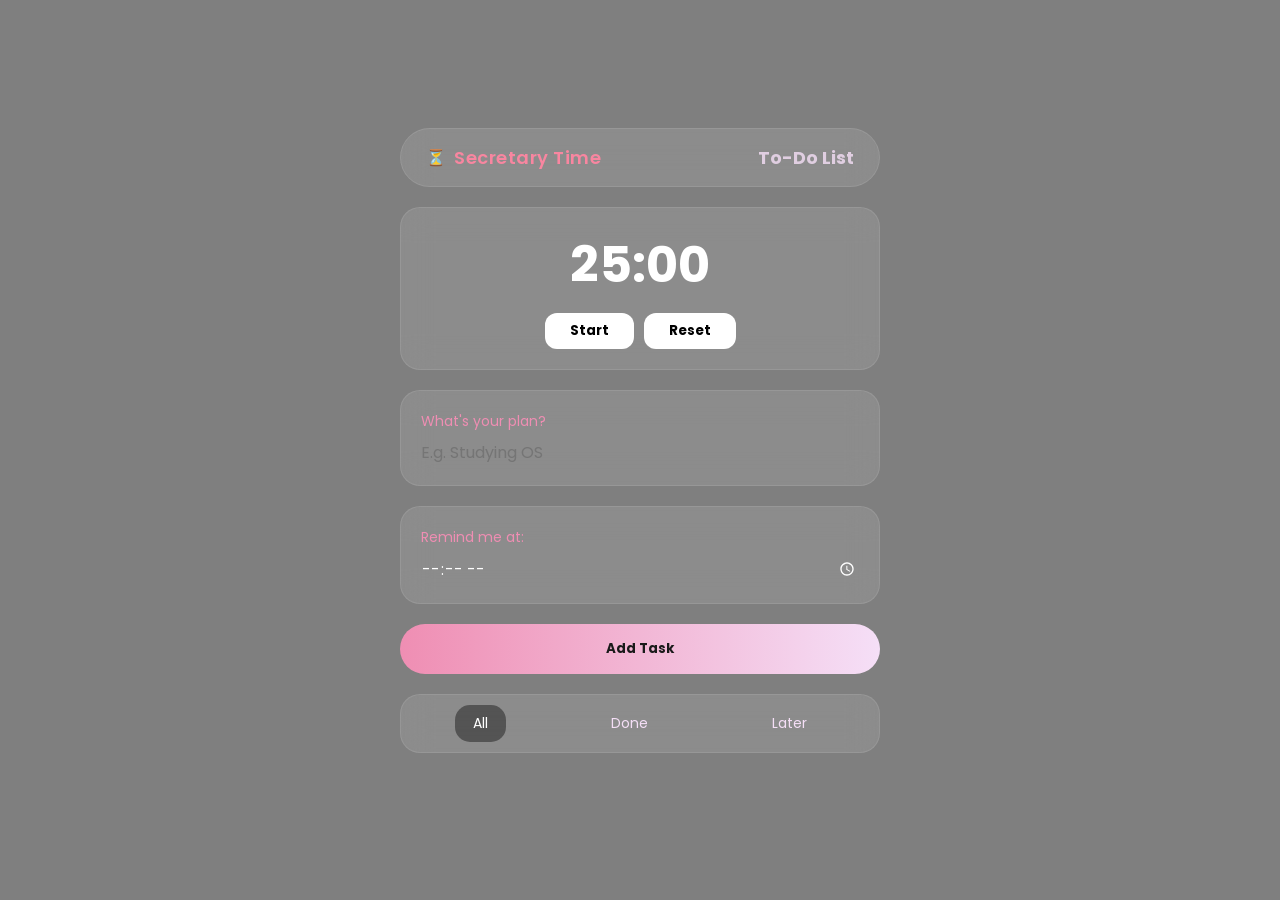
<file: index.html>
<!DOCTYPE html>
<html lang="en">
<head>
    <meta charset="UTF-8">
    <meta name="viewport" content="width=device-width, initial-scale=1.0">
    <title>Secretary Time - Productivity Hub</title>
    <link rel="stylesheet" href="todolist.css">
    <link href="https://fonts.googleapis.com/css2?family=Poppins:wght@300;400;600&display=swap" rel="stylesheet">
</head>
<body>
    <main class="todo-app">
        <div class="header-glass">
            <div class="logo-area">
                <span class="logo-icon">⏳</span>
                <span class="logo-text">Secretary Time</span>
            </div>
            <h2>To-Do List</h2>
        </div>

        <div class="pomodoro-glass" id="pomo-container">
            <div id="timer">25:00</div>
            <div class="pomo-controls">
                <button id="start-pomo">Start</button>
                <button id="reset-pomo">Reset</button>
            </div>
        </div>

        <div class="input-group">
            <label>What's your plan?</label>
            <input type="text" id="task" placeholder="E.g. Studying OS">
        </div>

        <div class="input-group">
            <label>Remind me at:</label>
            <input type="time" id="alarm">
        </div>

        <button id="add-btn">Add Task</button>

        <div class="filter-glass">
            <span class="filter-btn active" data-filter="all">All</span>
            <span class="filter-btn" data-filter="complete">Done</span>
            <span class="filter-btn" data-filter="later">Later</span>
        </div>

        <ul id="list-container"></ul>
    </main>

    <script src="script.js"></script>
</body>
</html>
</file>
<file: todolist.css>
* {
    margin: 0; padding: 0; box-sizing: border-box;
    font-family: 'Poppins', sans-serif;
}

body {
    width: 100%; min-height: 100vh;
    background-image: linear-gradient(rgba(0,0,0,0.5), rgba(0,0,0,0.5)), 
                      url('https://i.pinimg.com/originals/f1/14/1e/f1141edf46b06052939f8fa1c890feb6.gif');
    background-size: cover;
    background-position: center;
    background-attachment: fixed;
    display: flex;
    justify-content: center;
    align-items: center;
    padding: 20px;
}

.todo-app { width: 100%; max-width: 480px; }

/* تأثير الزجاج العام */
.header-glass, .pomodoro-glass, .input-group, .filter-glass, #list-container li {
    background: rgba(255, 255, 255, 0.1);
    backdrop-filter: blur(15px);
    -webkit-backdrop-filter: blur(15px);
    border: 1px solid rgba(255, 255, 255, 0.1);
    border-radius: 20px;
    padding: 20px;
    margin-bottom: 20px;
    color: #f5dff7;
}

/* تنسيق الهيدر واللوجو */
.header-glass {
    display: flex;
    justify-content: space-between;
    align-items: center;
    padding: 15px 25px;
    border-radius: 50px;
}

.logo-area {
    display: flex;
    align-items: center;
    gap: 8px;
}

.logo-text {
    font-size: 18px;
    font-weight: 600;
    color: #f886a0;
    letter-spacing: 0.5px;
}

.header-glass h2 { font-size: 18px; opacity: 0.8; }

/* الـ Pomodoro */
#timer { font-size: 50px; text-align: center; font-weight: bold; margin-bottom: 10px; color: #fff; }
.pomo-controls { display: flex; justify-content: center; gap: 10px; }
.pomo-controls button {
    padding: 8px 25px; border-radius: 12px; border: none; cursor: pointer;
    background: white; font-weight: bold; transition: 0.3s;
}

/* المدخلات */
.input-group label { display: block; font-size: 14px; color: #ef8eb3; margin-bottom: 8px; }
.input-group input { width: 100%; background: transparent; border: none; outline: none; color: white; font-size: 16px; }

#add-btn {
    width: 100%; padding: 15px; border-radius: 40px; border: none;
    background: linear-gradient(90deg, #ef8eb3, #f5dff7);
    color: #1a1a1a; font-weight: bold; cursor: pointer; margin-bottom: 20px;
    transition: 0.3s;
}

#add-btn:hover { transform: scale(1.02); opacity: 0.9; }

/* الفلاتر */
.filter-glass { display: flex; justify-content: space-around; padding: 10px; }
.filter-btn { cursor: pointer; padding: 8px 18px; border-radius: 15px; font-size: 14px; transition: 0.3s; }
.filter-btn.active { background: rgba(0, 0, 0, 0.4); color: #fff; }

/* القائمة */
#list-container { list-style: none; }
#list-container li { display: flex; justify-content: space-between; align-items: center; padding: 15px; }
.completed { text-decoration: line-through; opacity: 0.6; border-left: 5px solid #2ecc71 !important; }
.later-task { border-left: 5px solid #f1c40f !important; }

input[type="time"]::-webkit-calendar-picker-indicator { filter: invert(1); }
</file>
